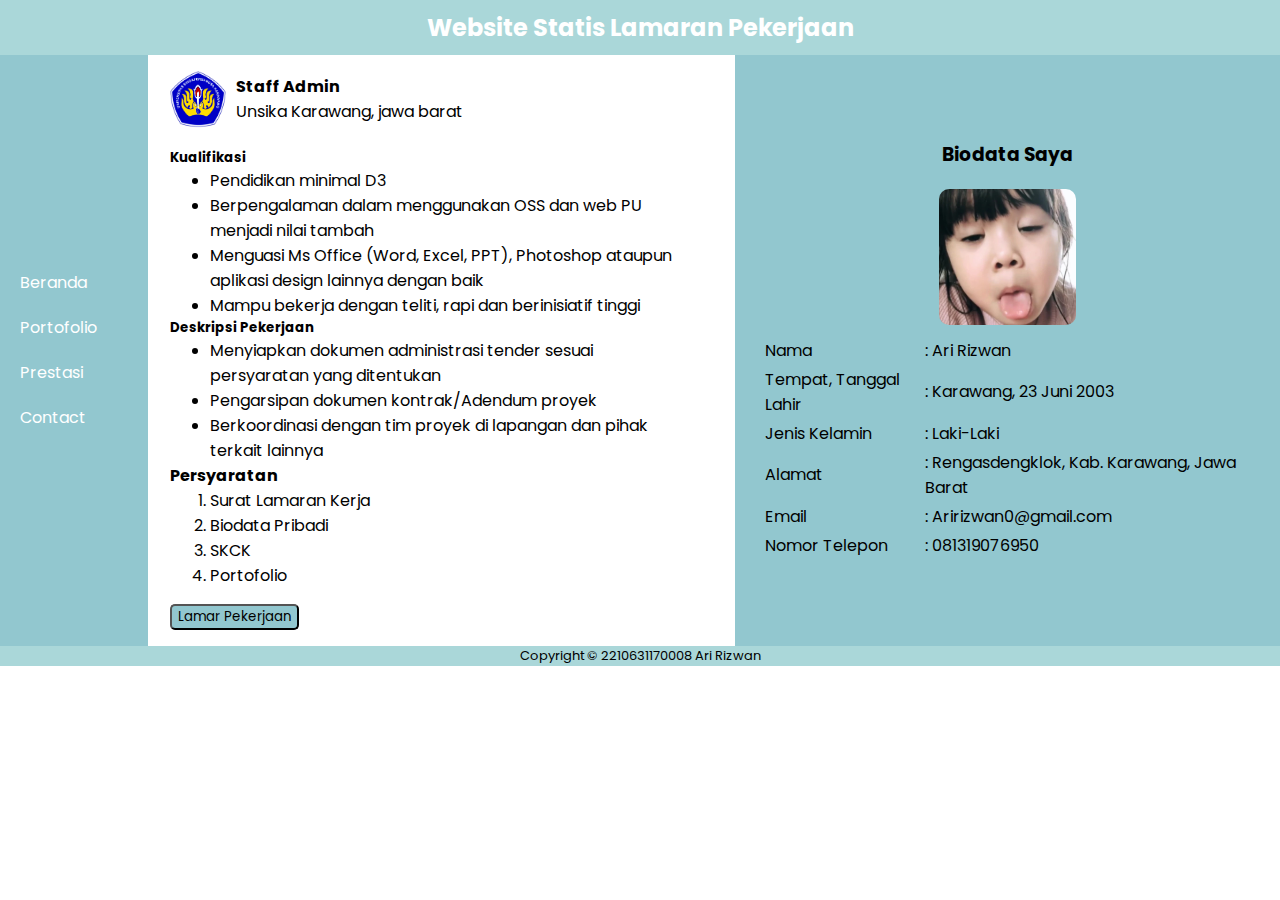
<file: index.html>
<!DOCTYPE html>
<html lang="en">

<head>
    <meta charset="UTF-8">
    <meta name="viewport" content="width=device-width, initial-scale=1.0">
    <title>UTS Web Programing</title>

    <!-- css -->
    <link rel="stylesheet" href="style.css">

    <!-- font -->
    <link rel="preconnect" href="https://fonts.googleapis.com">
    <link rel="preconnect" href="https://fonts.gstatic.com" crossorigin>
    <link
        href="https://fonts.googleapis.com/css2?family=Poppins:ital,wght@0,100;0,200;0,300;0,400;0,500;0,600;0,700;0,800;0,900;1,100;1,200;1,300;1,400;1,500;1,600;1,700;1,800;1,900&display=swap"
        rel="stylesheet">
</head>

<body>
    <header>
        <h1>Website Statis Lamaran Pekerjaan</h1>
    </header>
    <main>
        <div class="navigasi">
            <a href="#">Beranda</a>
            <a href="portofolio.html">Portofolio</a>
            <a href="prestasi.html">Prestasi</a>
            <a href="kontak.html">Contact</a>
        </div>
        <div class="lowker">
            <div class="logo">
                <img src="assets/logo.png" alt="Logo Perusahaan">
                <div>
                    <h4>Staff Admin</h4>
                    <p>Unsika Karawang, jawa barat</p>
                </div>
            </div>
            <div class="detail">
                <h5>Kualifikasi</h5>
                <ul>
                    <li>Pendidikan minimal D3
                    </li>
                    <li>Berpengalaman dalam menggunakan OSS dan web PU menjadi nilai tambah
                    </li>
                    <li>Menguasi Ms Office (Word, Excel, PPT), Photoshop ataupun aplikasi design lainnya dengan baik
                    </li>
                    <li>Mampu bekerja dengan teliti, rapi dan berinisiatif tinggi
                    </li>
                </ul>
                <h5>Deskripsi Pekerjaan</h5>
                <ul>
                    <li>Menyiapkan dokumen administrasi tender sesuai persyaratan yang ditentukan</li>
                    <li>Pengarsipan dokumen kontrak/Adendum proyek
                    </li>
                    </li>
                    <li>Berkoordinasi dengan tim proyek di lapangan dan pihak terkait lainnya
                    </li>
                </ul>
                <h4>Persyaratan</h4>
                <ol>
                    <li>Surat Lamaran Kerja</li>
                    <li>Biodata Pribadi</li>
                    <li>SKCK</li>
                    <li>Portofolio</li>
                </ol>
            </div>
            <button>Lamar Pekerjaan</button>
        </div>
        <div class="bio">
            <h3>Biodata Saya</h3>
            <img src="assets/profile.webp" alt="Foto profile">
            <table>
                <tr>
                    <td>Nama</td>
                    <td>: Ari Rizwan</td>
                </tr>
                <tr>
                    <td>Tempat, Tanggal Lahir</td>
                    <td>: Karawang, 23 Juni 2003</td>
                </tr>
                <tr>
                    <td>Jenis Kelamin</td>
                    <td>: Laki-Laki</td>
                </tr>
                <tr>
                    <td>Alamat</td>
                    <td>: Rengasdengklok, Kab. Karawang, Jawa Barat</td>
                </tr>
                <tr>
                    <td>Email</td>
                    <td>: Aririzwan0@gmail.com</td>
                </tr>
                <tr>
                    <td>Nomor Telepon</td>
                    <td>: 081319076950</td>
                </tr>
            </table>

        </div>
    </main>
    <footer>
        Copyright &#169; 2210631170008 Ari Rizwan
    </footer>
</body>

</html>
</file>
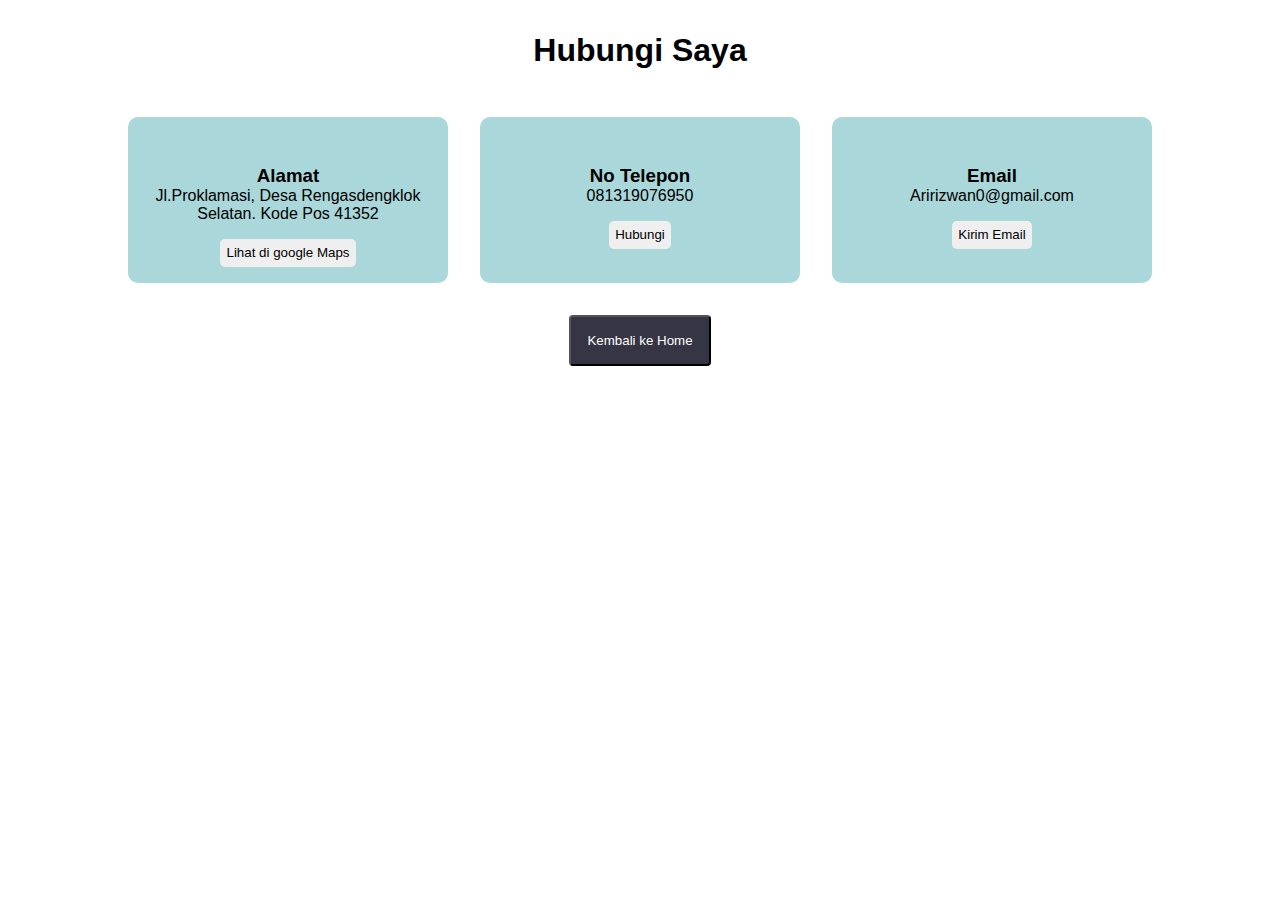
<file: kontak.html>
<!DOCTYPE html>
<html lang="en">

<head>
    <meta charset="UTF-8">
    <meta name="viewport" content="width=device-width, initial-scale=1.0">

    <link rel="stylesheet" href="style.css">
    <title>Contact</title>
</head>

<body>
    <h1 class="text-h1">
        Hubungi Saya
    </h1>

    <div class="list-kontak">
        <div class="kontak-detail">
            <h3>Alamat</h3>
            <p>Jl.Proklamasi, Desa Rengasdengklok Selatan. Kode Pos 41352</p>
            <button> Lihat di google Maps</button>
        </div>
        <div class="kontak-detail">
            <h3>No Telepon</h3>
            <p>081319076950</p>
            <button> Hubungi</button>
        </div>
        <div class="kontak-detail">
            <h3>Email</h3>
            <p>Aririzwan0@gmail.com</p>
            <button>Kirim Email</button>
        </div>
    </div>

    <button class="kontak-kembali"><a href="index.html">Kembali ke Home</a></button>
</body>

</html>
</file>
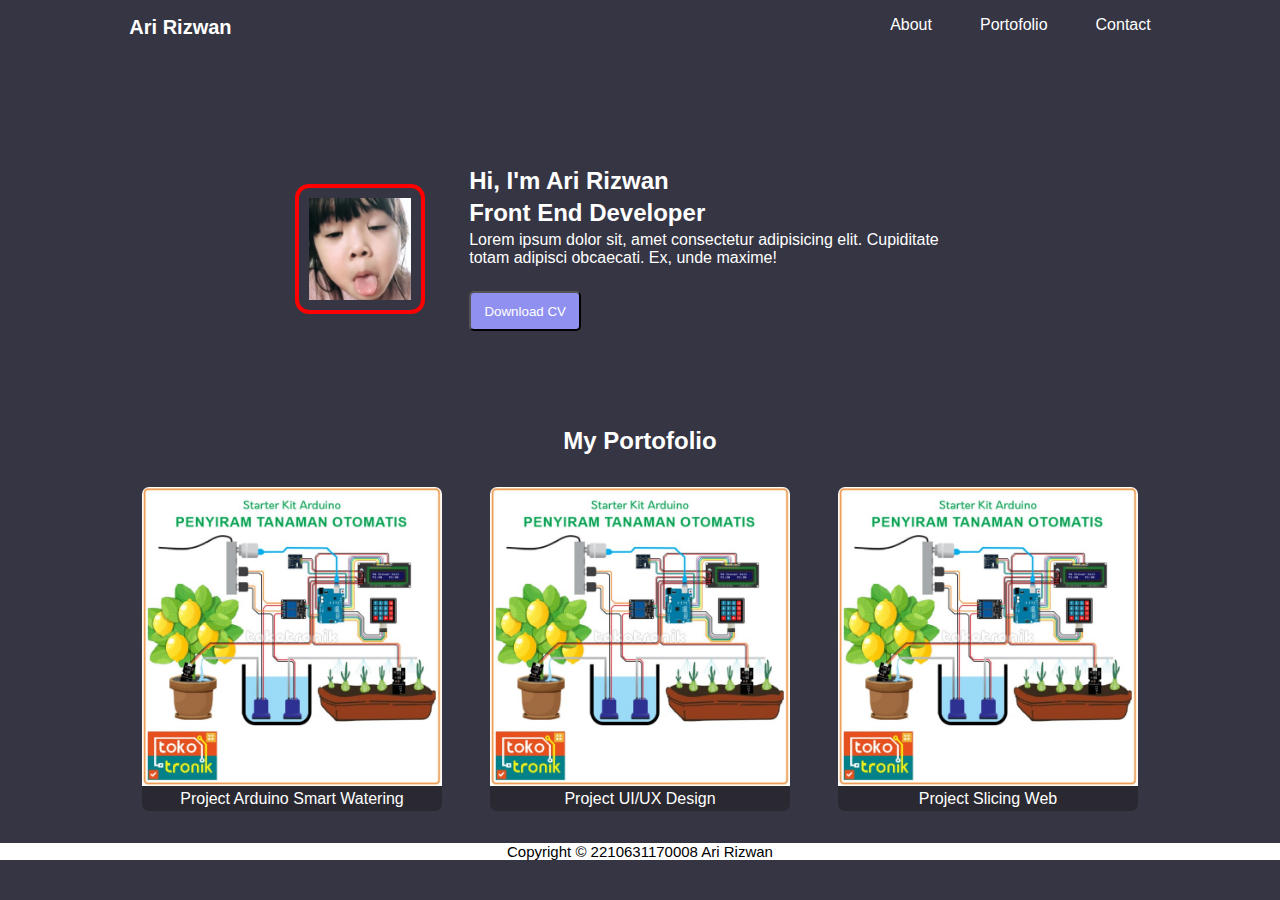
<file: portofolio.html>
<!DOCTYPE html>
<html lang="en">

<head>
    <meta charset="UTF-8">
    <meta name="viewport" content="width=device-width, initial-scale=1.0">
    <title>portofolio</title>

    <link rel="stylesheet" href="style.css">
</head>

<body class="portofolio-body">
    <div class="navbar-porto">
        <div class="logo"><a href="index.html">Ari Rizwan</a></div>
        <div class="navbar">
            <a href="#">About</a>
            <a href="#">Portofolio</a>
            <a href="#">Contact</a>
        </div>
    </div>

    <header class="portofolio">
        <img src="assets/profile.webp" alt="Profile">
        <div class="profile">
            <h2>Hi, I'm Ari Rizwan</h2>
            <h2>Front End Developer</h2>
            <p>Lorem ipsum dolor sit, amet consectetur adipisicing elit. Cupiditate totam adipisci obcaecati. Ex, unde
                maxime!</p>

            <button> <a href="https://drive.google.com/file/d/1nhLYtoRO04AycGDPYomxvSdUrU1NizNO/view?usp=sharing"
                    target="_blank">Download
                    CV</a></button>
        </div>
    </header>

    <div class="my-porto">
        <h2>My Portofolio</h2>

        <div class="list-porto">
            <div class="list">
                <img src="assets/arduino.jpg" alt="Project arduino">
                <p>Project Arduino Smart Watering</p>
            </div>
            <div class="list">
                <img src="assets/arduino.jpg" alt="Project arduino">
                <p>Project UI/UX Design</p>
            </div>
            <div class="list">
                <img src="assets/arduino.jpg" alt="Project arduino">
                <p>Project Slicing Web</p>
            </div>
        </div>
    </div>

    <footer class="footer-porto"> Copyright &#169; 2210631170008 Ari Rizwan</footer>
</body>

</html>
</file>
<file: style.css>
* {
  margin: 0;
  font-family: "Poppins", sans-serif;
}

/* CSS Beranda */
header h1 {
  background-color: #AAD7D9;
  text-align: center;
  font-size: 24px;
  padding: 10px 0 10px 0;
  color: white;
}

main {
  display: flex;
  justify-content: space-between;
}

.navigasi {
  width: 10%;
  display: flex;
  flex-direction: column;
  justify-content: center;
  gap: 20px;
  padding-left: 20px;
  background-color: #92C7CF;
}
.navigasi a {
  text-decoration: none;
  color: white;
}
.navigasi a:hover {
  color: blue;
}

.lowker {
  margin-top: 1rem;
  width: 40%;
  margin-right: 2rem;
}
.lowker .logo {
  display: flex;
  align-items: center;
  gap: 10px;
}
.lowker .logo img {
  width: 11%;
}
.lowker .detail {
  margin-top: 20px;
}
.lowker button {
  margin-top: 1rem;
  margin-bottom: 1rem;
  background-color: #92C7CF;
  border-radius: 5px;
}

.bio {
  display: flex;
  flex-direction: column;
  align-items: center;
  justify-content: center;
  background-color: #92C7CF;
}
.bio img {
  margin-top: 20px;
  width: 25%;
  border-radius: 10px;
}
.bio table {
  width: 90%;
  margin-top: 10px;
}

footer {
  background-color: #AAD7D9;
  text-align: center;
  font-size: 13px;
}

.portofolio-body {
  background-color: #363543;
}

.navbar-porto {
  margin-top: 1rem;
  display: flex;
  justify-content: space-around;
  gap: 25rem;
}
.navbar-porto .logo {
  font-weight: bolder;
  font-size: 20px;
  color: white;
}
.navbar-porto .logo a {
  text-decoration: none;
  color: white;
}
.navbar-porto .navbar {
  display: flex;
  gap: 3rem;
}
.navbar-porto .navbar a {
  text-decoration: none;
  color: white;
}

.portofolio {
  color: white;
  margin-top: 8rem;
  display: flex;
  align-items: center;
  justify-content: center;
  gap: 3rem;
}
.portofolio img {
  width: 8%;
  border-radius: 10px;
  outline: 4px solid red;
  padding: 10px;
}
.portofolio .profile {
  width: 40%;
  display: flex;
  flex-direction: column;
  gap: 4px;
}
.portofolio .profile p {
  font-weight: 300;
}
.portofolio .profile button {
  margin-top: 20px;
  height: 2.5rem;
  width: 7rem;
  background-color: rgba(148, 148, 248, 0.959);
  border-radius: 5px;
}
.portofolio .profile button a {
  text-decoration: none;
  color: white;
}

.my-porto {
  margin-top: 6rem;
}
.my-porto h2 {
  text-align: center;
  color: white;
}
.my-porto .list-porto {
  margin-top: 2rem;
  display: flex;
  justify-content: center;
  gap: 3rem;
}
.my-porto .list-porto .list {
  background-color: #2a2931;
  width: 300px;
  padding-bottom: 0.2rem;
  border-radius: 7px;
  overflow: hidden;
}
.my-porto .list-porto .list img {
  width: 100%;
}
.my-porto .list-porto .list p {
  color: white;
  text-align: center;
}

.footer-porto {
  margin-top: 2rem;
  text-align: center;
  font-size: 15px;
  background-color: #ffffff;
}

.portofolio .profile .tombol-prestasi {
  width: fit-content;
}

.text-h1 {
  margin-top: 2rem;
  text-align: center;
}

.list-kontak {
  display: flex;
  justify-content: center;
  gap: 2rem;
  margin-bottom: 2rem;
}
.list-kontak .kontak-detail {
  margin-top: 3rem;
  padding-top: 3rem;
  width: 25%;
  background-color: #AAD7D9;
  text-align: center;
  border-radius: 10px;
}
.list-kontak .kontak-detail button {
  margin: 1rem;
  border-radius: 5px;
  border: none;
  padding: 0.4rem;
}

.kontak-kembali {
  display: block;
  margin: auto;
  padding: 1rem;
  background-color: #363543;
  border-radius: 4px;
}
.kontak-kembali a {
  color: white;
  text-decoration: none;
}

/*# sourceMappingURL=style.css.map */
</file>
